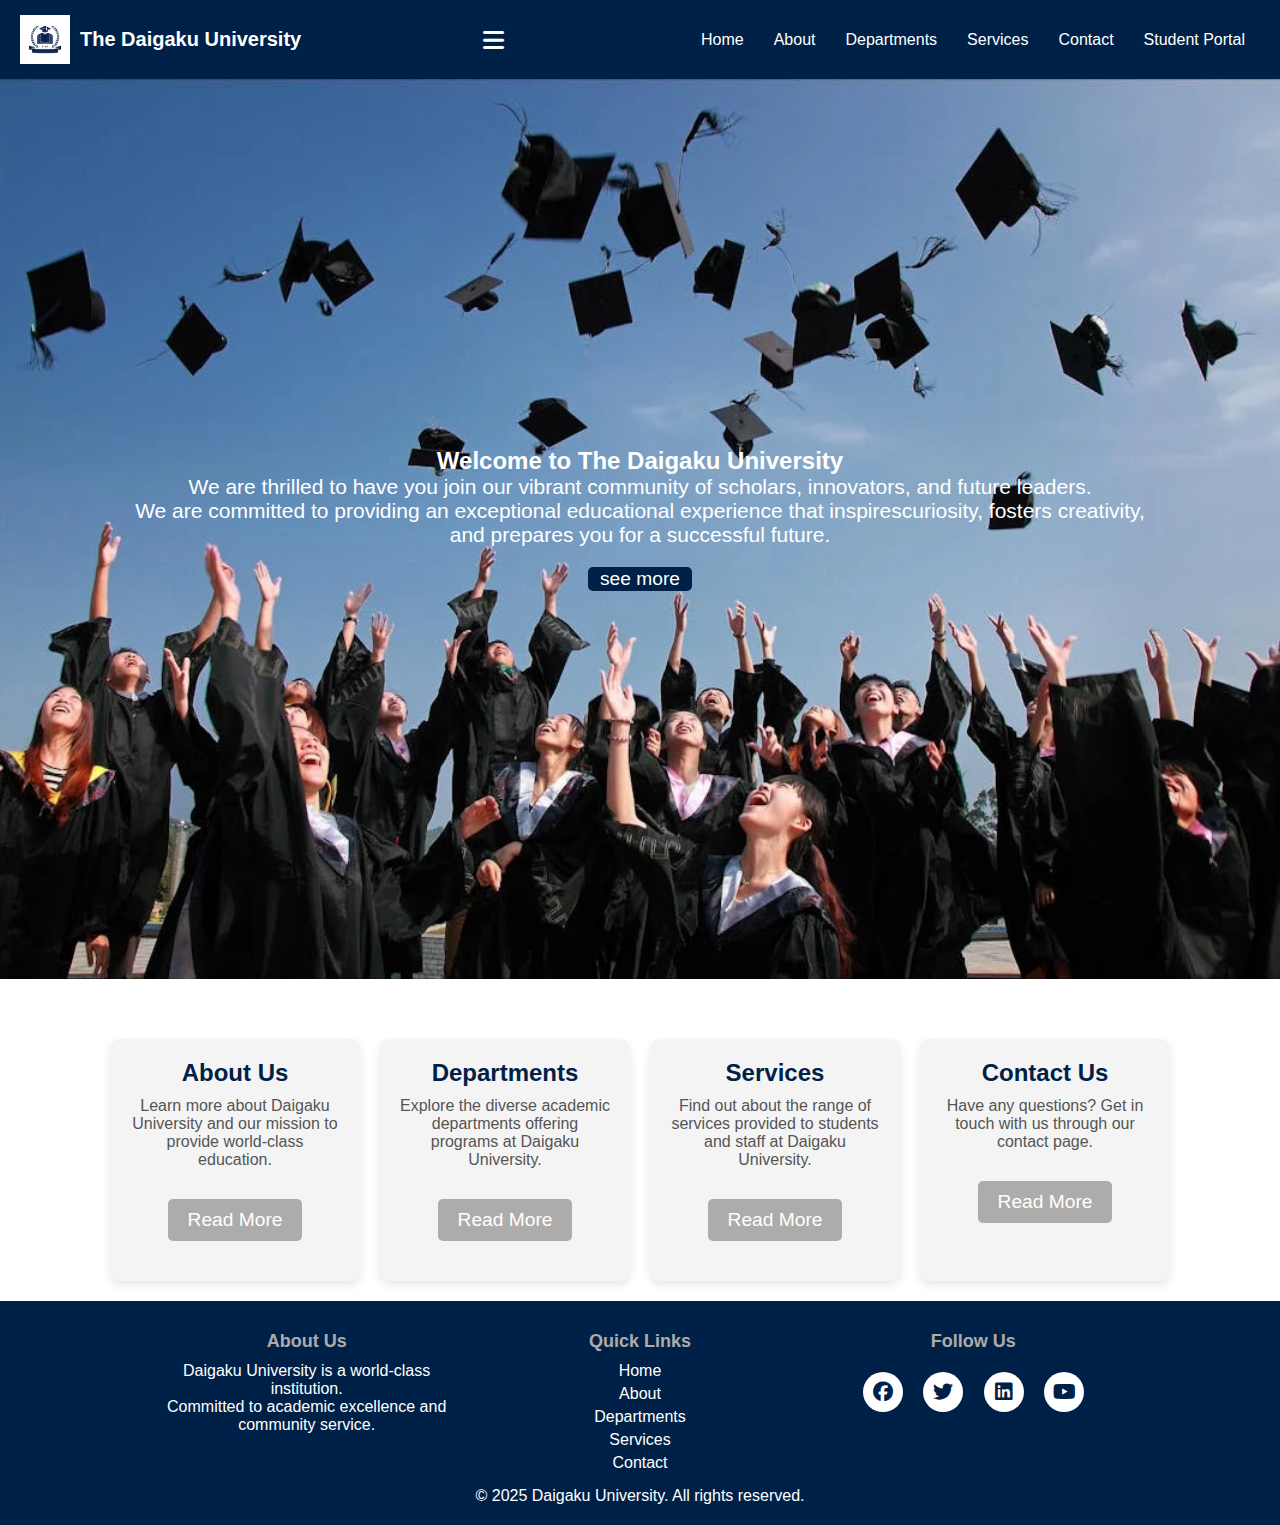
<file: index.html>
<!DOCTYPE html>
<html lang="en">

<head>
    <meta charset="UTF-8">
    <meta name="viewport" content="width=device-width, initial-scale=1.0">
    <title>Home - Daigaku University</title>
    <link rel="stylesheet" href="css/home.css">
    <link rel="stylesheet" href="https://cdnjs.cloudflare.com/ajax/libs/font-awesome/6.4.2/css/all.min.css">

</head>

<body>

    <header>
        <div class="header-container">
            <div class="logo-container">
                <img src="assets/logo1.png" alt="Daigaku-logo">
                <h1> The Daigaku University</h1>
            </div>

            <i class="fas fa-bars menu-icon" onclick="toggleMenu()"></i>

            <nav>
                <ul id="nav-menu">
                    <li><a href="index.html">Home</a> </li>
                    <li><a href="about.html">About</a></li>
                    <li><a href="departments.html">Departments</a> </li>
                    <li><a href="services.html">Services</a> </li>
                    <li><a href="contact.html">Contact</a></li>
                    <li><a href="login.html">Student Portal</a></li>
                </ul>
            </nav>
        </div>
    </header>


<!-- Hero Section -->
    <div class="hero">
        <h2>Welcome to The Daigaku University</h2>
        <p>
            We are thrilled to have you join our vibrant community of scholars, innovators, and future leaders. <br>
            We are committed to providing an exceptional educational experience that inspirescuriosity, fosters creativity,
            <br>and prepares you for a successful future.
        </p>
        <a href="about.html" class="btn">see more</a>

    </div>


    <!-- Page Preview Section -->
    <div class="page-previews">

        <div class="preview-card">
            <h3>About Us</h3>
            <p>Learn more about Daigaku University and our mission to provide world-class education.</p>
            <a href="about.html" class="btn">Read More</a>
        </div>

        <div class="preview-card">
            <h3>Departments</h3>
            <p>Explore the diverse academic departments offering programs at Daigaku University.</p>
            <a href="departments.html" class="btn">Read More</a>
        </div>

        <div class="preview-card">
            <h3>Services</h3>
            <p>Find out about the range of services provided to students and staff at Daigaku University.</p>
            <a href="services.html" class="btn">Read More</a>
        </div>

        <div class="preview-card">
            <h3>Contact Us</h3>
            <p>Have any questions? Get in touch with us through our contact page.</p>
            <a href="contact.html" class="btn">Read More</a>
        </div>
        
    </div>


<!-- Footer Section -->
    <footer class="footer">
        <div class="footer-container">
            <div class="footer-section">
                <h3>About Us</h3>
                <p>Daigaku University is a world-class institution.</p>
                <p>Committed to academic excellence and community service.</p>
            </div>
            <div class="footer-section">
                <h3>Quick Links</h3>
                <ul>
                    <li><a href="index.html">Home</a> </li>
                    <li><a href="about.html">About</a></li>
                    <li><a href="departments.html">Departments</a> </li>
                    <li><a href="services.html">Services</a> </li>
                    <li><a href="contact.html">Contact</a></li>
                </ul>
            </div>
            <div class="footer-section">
                <h3>Follow Us</h3>
                <div class="socials">
                    <a href="#"><i class="fab fa-facebook"></i></a>
                    <a href="#"><i class="fab fa-twitter"></i></a>
                    <a href="#"><i class="fab fa-linkedin"></i></a>
                    <a href="#"><i class="fab fa-youtube"></i></a>
                </div>
            </div>
        </div>
        <p class="copright">&copy; 2025 Daigaku University. All rights reserved.</p>
    </footer>
</body>
<script src="js/script.js"></script>
</html>
</file>
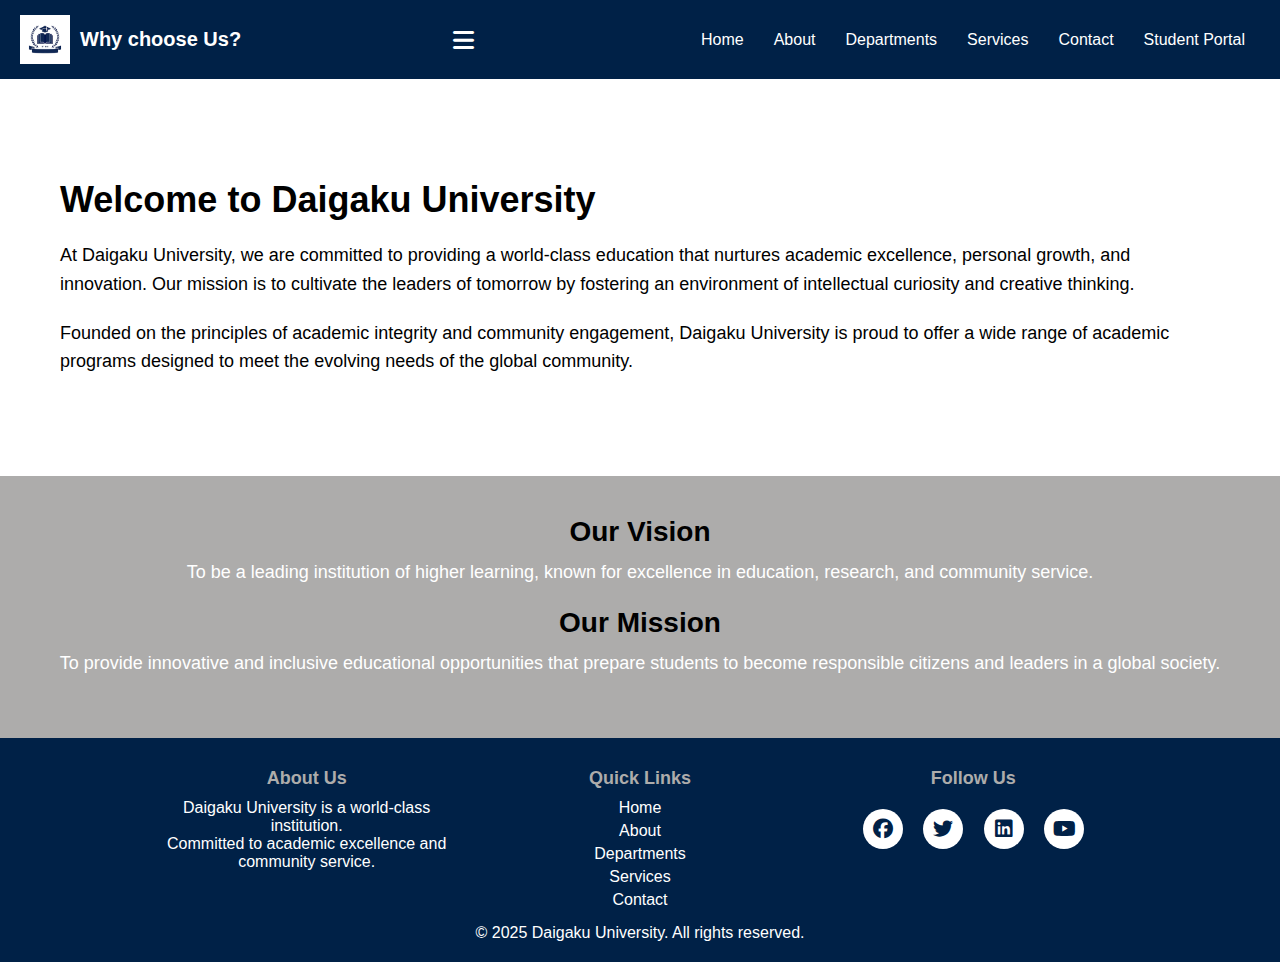
<file: about.html>
<!DOCTYPE html>
<html lang="en">
<head>
    <meta charset="UTF-8">
    <meta name="viewport" content="width=device-width, initial-scale=1.0">
    <title>About Us - Maasai Mara University</title>
    <link rel="stylesheet" href="css/about.css">
    <link rel="stylesheet" href="https://cdnjs.cloudflare.com/ajax/libs/font-awesome/6.4.2/css/all.min.css">
</head>
<body>
    <header>
        <div class="header-container">
            <div class="logo-container">
                <img src="assets/logo1.png" alt="mmarau-logo">
                <h1> Why choose Us?</h1>
            </div>

            <i class="fas fa-bars menu-icon" onclick="toggleMenu()"></i>

            <nav>
                <ul>
                    <li><a href="index.html">Home</a> </li>
                    <li><a href="about.html">About</a></li>
                    <li><a href="departments.html">Departments</a> </li>
                    <li><a href="services.html">Services</a> </li>
                    <li><a href="contact.html">Contact</a></li>
                    <li><a href="login.html">Student Portal</a></li>
                </ul>
            </nav>
        </div>
    </header>
    
    <!-- About Us Section -->
    <section class="about-section">
        <div class="about-container">
            <div class="about-text">
                <h2>Welcome to Daigaku University</h2>
                <p>At Daigaku University, we are committed to providing a world-class education that nurtures academic excellence, personal growth, and innovation. Our mission is to cultivate the leaders of tomorrow by fostering an environment of intellectual curiosity and creative thinking.</p>
                <p>Founded on the principles of academic integrity and community engagement, Daigaku University is proud to offer a wide range of academic programs designed to meet the evolving needs of the global community.</p>
            </div>
        </div>
    </section>

    <!-- Vision and Mission Section -->
    <section class="vision-mission">
        <div class="vision-container">
            <h3>Our Vision</h3>
            <p>To be a leading institution of higher learning, known for excellence in education, research, and community service.</p>
        </div>
        <div class="mission-container">
            <h3>Our Mission</h3>
            <p>To provide innovative and inclusive educational opportunities that prepare students to become responsible citizens and leaders in a global society.</p>
        </div>
    </section>


    <!-- Footer Section -->
    <footer class="footer">
        <div class="footer-container">
            <div class="footer-section">
                <h3>About Us</h3>
                <p>Daigaku University is a world-class institution.</p>
                <p>Committed to academic excellence and community service.</p>
            </div>
            <div class="footer-section">
                <h3>Quick Links</h3>
                <ul>
                    <li><a href="index.html">Home</a> </li>
                    <li><a href="about.html">About</a></li>
                    <li><a href="departments.html">Departments</a> </li>
                    <li><a href="services.html">Services</a> </li>
                    <li><a href="contact.html">Contact</a></li>
                </ul>
            </div>
            <div class="footer-section">
                <h3>Follow Us</h3>
                <div class="socials">
                    <a href="#"><i class="fab fa-facebook"></i></a>
                    <a href="#"><i class="fab fa-twitter"></i></a>
                    <a href="#"><i class="fab fa-linkedin"></i></a>
                    <a href="#"><i class="fab fa-youtube"></i></a>
                </div>
            </div>
        </div>
        <p class="copright">&copy; 2025 Daigaku University. All rights reserved.</p>
    </footer>
</body>
<script src="js/script.js"></script>
</html>
</file>
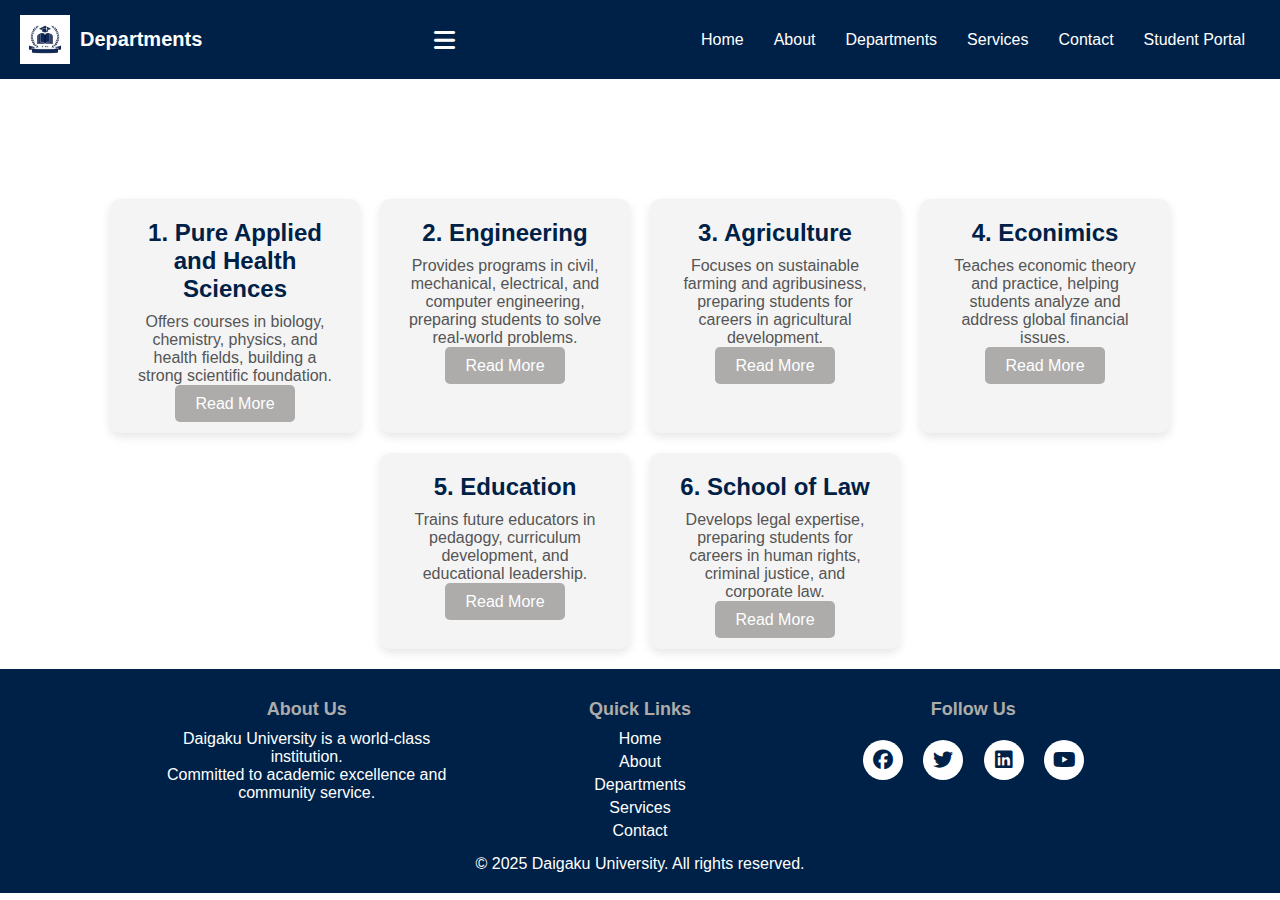
<file: departments.html>
<!DOCTYPE html>
<html lang="en">
<head>
    <meta charset="UTF-8">
    <meta name="viewport" content="width=device-width, initial-scale=1.0">
    <title>Departments - Maasai Mara University</title>
    <link rel="stylesheet" href="css/department.css">
    <link rel="stylesheet" href="https://cdnjs.cloudflare.com/ajax/libs/font-awesome/6.4.2/css/all.min.css">
</head>
<body>
    <header>
        <div class="header-container">
            <div class="logo-container">
                <img src="assets/logo1.png" alt="mmarau-logo">
                <h1> Departments</h1>
            </div>

            <i class="fas fa-bars menu-icon" onclick="toggleMenu()"></i>

            <nav>
                <ul>
                    <li><a href="index.html">Home</a> </li>
                    <li><a href="about.html">About</a></li>
                    <li><a href="departments.html">Departments</a> </li>
                    <li><a href="services.html">Services</a> </li>
                    <li><a href="contact.html">Contact</a></li>
                    <li><a href="login.html">Student Portal</a></li>
                </ul>
            </nav>
        </div>
    </header>


    <!-- Page Preview Section -->
    <div class="page-previews">
        
        <div class="preview-card">
            <h3>1. Pure Applied and Health Sciences</h3>
            <p>Offers courses in biology, chemistry, physics, and health fields, building a strong scientific foundation.</p>
            <a href="#" class="btn">Read More</a>
        </div>

        <div class="preview-card">
            <h3>2. Engineering</h3>
            <p>Provides programs in civil, mechanical, electrical, and computer engineering, preparing students to solve real-world problems.</p>
            <a href="#" class="btn">Read More</a>
        </div>

        <div class="preview-card">
            <h3>3. Agriculture</h3>
            <p>Focuses on sustainable farming and agribusiness, preparing students for careers in agricultural development.</p>
            <a href="#" class="btn">Read More</a>
        </div>

        <div class="preview-card">
            <h3>4. Econimics</h3>
            <p>Teaches economic theory and practice, helping students analyze and address global financial issues.</p>
            <a href="#" class="btn">Read More</a>
        </div>

        <div class="preview-card">
            <h3>5. Education</h3>
            <p>Trains future educators in pedagogy, curriculum development, and educational leadership.</p>
            <a href="#" class="btn">Read More</a>
        </div>

        <div class="preview-card">
            <h3>6. School of Law</h3>
            <p>Develops legal expertise, preparing students for careers in human rights, criminal justice, and corporate law.</p>
            <a href="#" class="btn">Read More</a>
        </div>
        
    </div>

        <!-- Footer Section -->
        <footer class="footer">
            <div class="footer-container">
                <div class="footer-section">
                    <h3>About Us</h3>
                    <p>Daigaku University is a world-class institution.</p>
                    <p>Committed to academic excellence and community service.</p>
                </div>
                <div class="footer-section">
                    <h3>Quick Links</h3>
                    <ul>
                        <li><a href="index.html">Home</a> </li>
                        <li><a href="about.html">About</a></li>
                        <li><a href="departments.html">Departments</a> </li>
                        <li><a href="services.html">Services</a> </li>
                        <li><a href="contact.html">Contact</a></li>
                    </ul>
                </div>
                <div class="footer-section">
                    <h3>Follow Us</h3>
                    <div class="socials">
                        <a href="#"><i class="fab fa-facebook"></i></a>
                        <a href="#"><i class="fab fa-twitter"></i></a>
                        <a href="#"><i class="fab fa-linkedin"></i></a>
                        <a href="#"><i class="fab fa-youtube"></i></a>
                    </div>
                </div>
            </div>
            <p class="copright">&copy; 2025 Daigaku University. All rights reserved.</p>
        </footer>
</body>
<script src="js/script.js"></script>
</html>
</file>
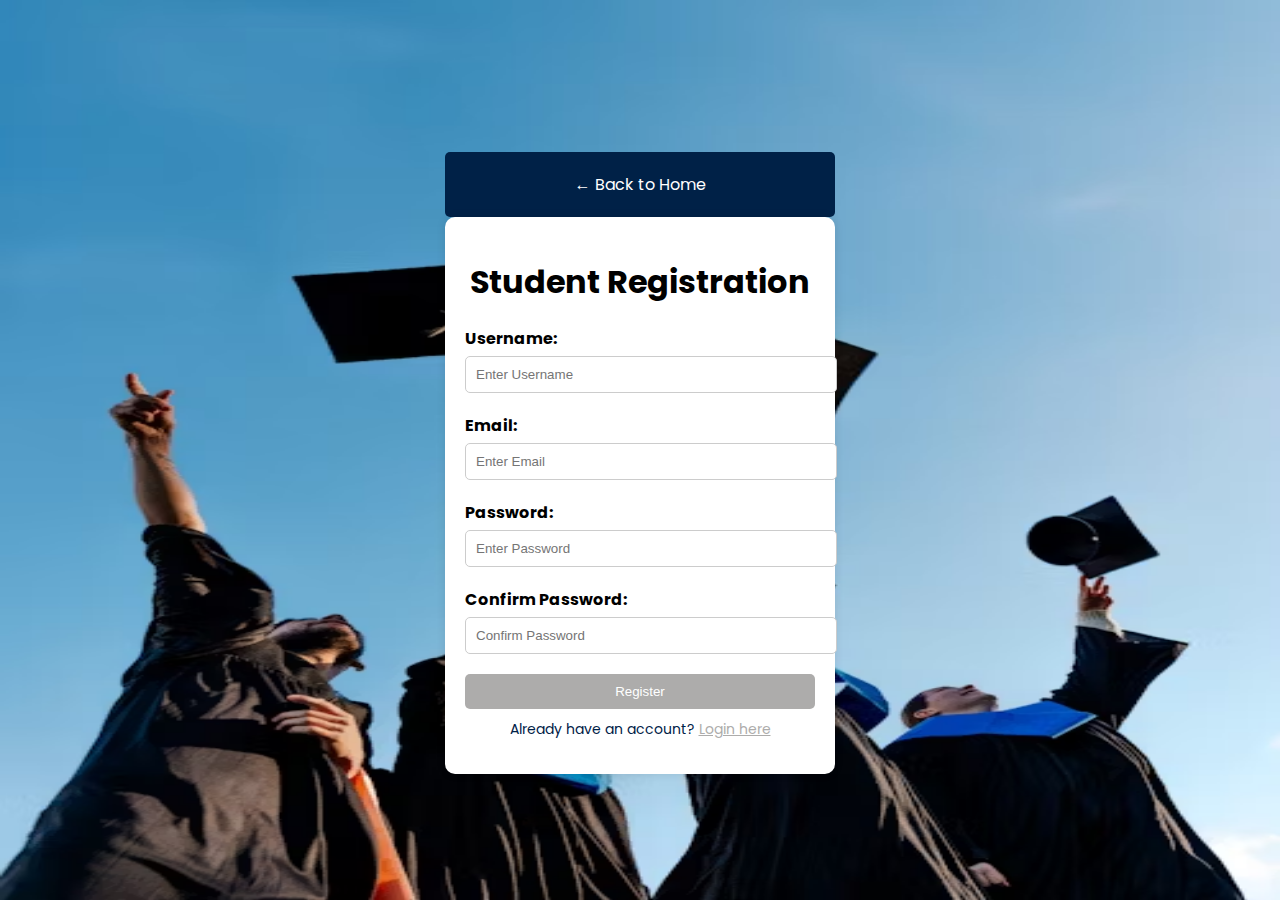
<file: register.html>
<!DOCTYPE html>
<html lang="en">

<head>
  <meta charset="UTF-8">
  <meta name="viewport" content="width=device-width, initial-scale=1">
  <title>Register Page</title>
  <link href="https://fonts.googleapis.com/css2?family=Poppins:wght@300;400;600&display=swap" rel="stylesheet">
  <style>
    html {
      font-family: 'Poppins', sans-serif;
      box-sizing: border-box;
      margin: 0;
      padding: 0;
    }

    body {
      background-image: url('/assets/image.png');
      background-size: 100% 100%;
      background-position: center;
      background-repeat: no-repeat;
      background-attachment: fixed;
      display: flex;
      justify-content: center;
      align-items: center;
      height: 100vh;
      flex-direction: column;
    }

    .login-container {
      background: white;
      padding: 20px;
      border-radius: 10px;
      box-shadow: 0 0 10px rgba(0, 0, 0, 0.1);
      width: 350px;
      text-align: center;
    }

    h1 {
      margin-bottom: 20px;
    }

    .login-container label {
      display: block;
      text-align: left;
      margin: 10px 0 5px;
      font-weight: bold;
    }

    .login-container input {
      width: 100%;
      padding: 10px;
      margin-bottom: 10px;
      border: 1px solid #ccc;
      border-radius: 5px;
    }

    .btn {
      width: 100%;
      padding: 10px;
      border: none;
      color: white;
      border-radius: 5px;
      cursor: pointer;
      margin-top: 10px;
      text-decoration: none;
      display: inline-block;
      text-align: center;
    }


    .home-btn {
      background: #002147;
      width: 350px;
      padding: 20px;
      border: none;
      color: white;
      border-radius: 5px;
      cursor: pointer;
      margin-top: 10px;
      text-decoration: none;
      display: inline-block;
      text-align: center;
    }


    .register-btn {
      background: #adacab;
    }

    .home-btn,
    .login-btn {
      background: #002147;
    }

    .btn:hover,
    .home-btn:hover,
    .register-btn:hover,
    .login-btn:hover {
      opacity: 0.8;
    }

    a {
      text-decoration: none;
      color: white;
    }

    .small-text {
      font-size: 14px;
      margin-top: 10px;
      color: #002147;
    }

    .small-text a {
      text-decoration: underline;
      color: #adacab;
    }
  </style>
</head>

<body>
  <a href="index.html" class="home-btn">← Back to Home</a>
  <div class="login-container">
    <h1>Student Registration</h1>
    <form action="register.php" method="POST">
      <label for="username">Username:</label>
      <input type="text" id="username" name="username" placeholder="Enter Username" required>

      <label for="email">Email:</label>
      <input type="email" id="email" name="email" placeholder="Enter Email" required>

      <label for="password">Password:</label>
      <input type="password" id="password" name="password" placeholder="Enter Password" required>

      <label for="confirmpassword">Confirm Password:</label>
      <input type="password" id="confirmpassword" name="confirmpassword" placeholder="Confirm Password" required>

      <button type="submit" class="register-btn btn">Register</button>
      <p class="small-text">
        Already have an account? <a href="login.html">Login here</a>
      </p>
    </form>
  </div>
</body>

</html>
</file>
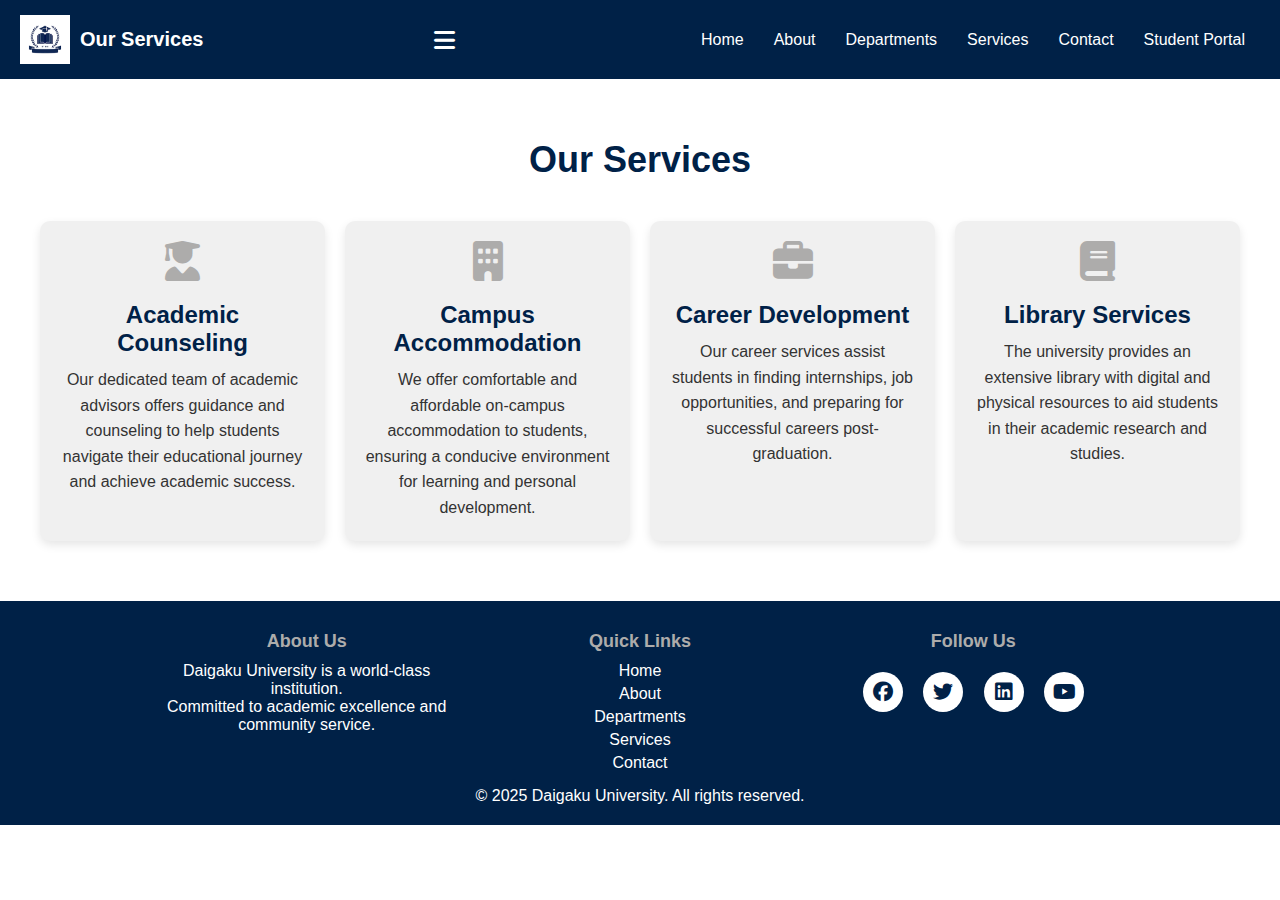
<file: services.html>
<!DOCTYPE html>
<html lang="en">

<head>
    <meta charset="UTF-8">
    <meta name="viewport" content="width=device-width, initial-scale=1.0">
    <title>Our Services - Maasai Mara University</title>
    <link rel="stylesheet" href="css/services.css">
    <link rel="stylesheet" href="https://cdnjs.cloudflare.com/ajax/libs/font-awesome/6.4.2/css/all.min.css">
</head>

<body>
    <header>
        <div class="header-container">
            <div class="logo-container">
                <img src="assets/logo1.png" alt="mmarau-logo">
                <h1> Our Services</h1>
            </div>

            <i class="fas fa-bars menu-icon" onclick="toggleMenu()"></i>

            <nav>
                <ul>
                    <li><a href="index.html">Home</a> </li>
                    <li><a href="about.html">About</a></li>
                    <li><a href="departments.html">Departments</a> </li>
                    <li><a href="services.html">Services</a> </li>
                    <li><a href="contact.html">Contact</a></li>
                    <li><a href="login.html">Student Portal</a></li>
                </ul>
            </nav>
        </div>
    </header>

    <!-- Services Section -->
    <section class="services-section">
        <h2>Our Services</h2>
        <div class="services-container">
            <!-- Service 1 -->
            <div class="service-card">
                <i class="fas fa-user-graduate"></i> <!-- Font Awesome icon -->
                <h3>Academic Counseling</h3>
                <p>Our dedicated team of academic advisors offers guidance and counseling to help students navigate their educational journey and achieve academic success.</p>
            </div>
            <!-- Service 2 -->
            <div class="service-card">
                <i class="fas fa-building"></i> <!-- Font Awesome icon -->
                <h3>Campus Accommodation</h3>
                <p>We offer comfortable and affordable on-campus accommodation to students, ensuring a conducive environment for learning and personal development.</p>
            </div>
            <!-- Service 3 -->
            <div class="service-card">
                <i class="fas fa-briefcase"></i> <!-- Font Awesome icon -->
                <h3>Career Development</h3>
                <p>Our career services assist students in finding internships, job opportunities, and preparing for successful careers post-graduation.</p>
            </div>
            <!-- Service 4 -->
            <div class="service-card">
                <i class="fas fa-book"></i> <!-- Font Awesome icon -->
                <h3>Library Services</h3>
                <p>The university provides an extensive library with digital and physical resources to aid students in their academic research and studies.</p>
            </div>
        </div>
    </section>

        <!-- Footer Section -->
        <footer class="footer">
            <div class="footer-container">
                <div class="footer-section">
                    <h3>About Us</h3>
                    <p>Daigaku University is a world-class institution.</p>
                    <p>Committed to academic excellence and community service.</p>
                </div>
                <div class="footer-section">
                    <h3>Quick Links</h3>
                    <ul>
                        <li><a href="index.html">Home</a> </li>
                        <li><a href="about.html">About</a></li>
                        <li><a href="departments.html">Departments</a> </li>
                        <li><a href="services.html">Services</a> </li>
                        <li><a href="contact.html">Contact</a></li>
                    </ul>
                </div>
                <div class="footer-section">
                    <h3>Follow Us</h3>
                    <div class="socials">
                        <a href="#"><i class="fab fa-facebook"></i></a>
                        <a href="#"><i class="fab fa-twitter"></i></a>
                        <a href="#"><i class="fab fa-linkedin"></i></a>
                        <a href="#"><i class="fab fa-youtube"></i></a>
                    </div>
                </div>
            </div>
            <p class="copright">&copy; 2025 Daigaku University. All rights reserved.</p>
        </footer>

</body>
<script src="js/script.js"></script>
</html>
</file>
<file: css/home.css>
* {
    margin: 0;
    padding: 0;
    box-sizing: border-box;
}

body {
    font-family: 'Poppins', sans-serif;
}

/* HEADER NAVIGATION */
.header-container {
    display: flex;
    justify-content: space-between;
    align-items: center;
    background-color: #002147;
    padding: 15px 20px;
    color: white;
}

/* Logo */
.logo-container {
    display: flex;
    align-items: center;
}

.logo-container img {
    width: 50px;
    margin-right: 10px;
}

.logo-container h1 {
    font-size: 20px;
}

/* Navigation Menu */
nav ul {
    list-style: none;
    display: flex;
}

nav ul li {
    margin: 0 15px;
}

nav ul li a {
    color: white;
    text-decoration: none;
    font-weight: 500;
    transition: 0.3s;
}

nav ul li a:hover {
    text-decoration: underline;
}

/* HAMBURGER MENU */
.menu-icon {
    display: none;
    font-size: 24px;
    cursor: pointer;
    display: block;
}

/* RESPONSIVE DESIGN */
@media screen and (max-width: 768px) {
    nav ul {
        display: none; 
        flex-direction: column;
        background-color: rgba(0, 33, 71, 0.95);
        position: absolute;
        top: o;
        left: 0;
        margin-top: 40px;
        width: 150px;
        height: 100vh;
        text-align: left;
        padding: 20px;
        z-index: 1000;
        transition: transfom 0.07s ease-in-out;
    }

    nav.active ul {
        display: flex;
    }

    nav ul li {
        margin: 15px 0;
    }
}


/* Hero_section stylying */
.hero {
    background-image: url('../assets/graduands.webp'); 
    background-size: cover; 
    background-position: center; 
    color: white; 
    height: 100vh; 
    display: flex; 
    flex-direction: column;
    justify-content: center; 
    text-align: center; 
    padding: 0; 
    position: relative;
}

.hero h1 {
    font-size: 21px; 
    margin: 0;
    font-weight: bold; 
}

.hero p {
    font-size: 21px; 
}

.btn {
    display: inline-block;
    padding: 1px 12px;
    background-color: #002147; 
    color: white;
    text-decoration: none;
    font-size: 1.2rem;
    border-radius: 5px;
    margin: 20px auto;
    transition: background 0.3s ease;
    text-align: center;

}

.btn:hover {
    background-color: #adacab;
}


/* Page Preview Section styling*/
.page-previews {
    display: flex;
    flex-wrap: wrap;
    gap: 20px;
    justify-content: center;
    margin-top: 40px;
    padding: 20px;
}

.preview-card {
    background-color: #f4f4f4;
    border-radius: 10px;
    padding: 20px;
    width: 250px;
    box-shadow: 0 4px 10px rgba(0, 0, 0, 0.1);
    text-align: center;
}

.preview-card h3 {
    font-size: 24px;
    color: #002147;
}

.preview-card p {
    font-size: 16px;
    color: #555;
    margin: 10px 0;
}

.preview-card .btn {
    padding: 10px 20px;
    background-color: #adacab;
    color: white;
    text-decoration: none;
    border-radius: 5px;
    transition: background-color 0.3s ease;
}

.preview-card .btn:hover {
    background-color: #002147;
}



/* Footer section styling */
.footer{
    background-color: #002147; 
    color: white;
    padding: 20px 0;
    text-align: center;
}

.footer-container{
    display: flex;
    justify-content: space-between;
    flex-wrap: wrap;
    max-width: 1000px;
    margin: auto;
}

.footer-section{
    flex: 1;
    padding: 10px;
    min-width: 250px;
}

.footer-section h3 {
    font-size: 18px;
    margin-bottom: 10px;
    color: #adacab; 
}

.footer-section ul {
    list-style: none;
    padding: 0;
}

.footer-section ul li {
    margin: 5px 0;
}

.footer-section ul li a {
    color: white;
    text-decoration: none;
}

.footer-section ul li a:hover {
    color: #adacab;
}

.socials{
    text-align: center;
    margin-top: 20px;
}

.socials a {
    display: inline-block;
    width: 40px;
    height: 40px;
    line-height: 40px;
    margin: 0 8px;
    text-align: center;
    border-radius: 50%;
    background-color: white;
    color: #002147;
    font-size: 20px;
    transition: all 0.3s ease-in-out;
}  

.socials a:hover {
    background-color: #adacab;
    color: #002147;
    transform: scale(1.1);
}


.copyright {
    margin-top: 15px;
    font-size: 14px;
    border-top: 1px solid white;
    padding-top: 10px;
}

@media (max-width: 768px) {
    .footer-container {
        flex-direction: column; 
        align-items: center;
    }
}
</file>
<file: css/about.css>
* {
    margin: 0;
    padding: 0;
    box-sizing: border-box;
}

body {
    font-family: 'Poppins', sans-serif;
}

/* HEADER NAVIGATION */
.header-container {
    display: flex;
    justify-content: space-between;
    align-items: center;
    background-color: #002147;
    padding: 15px 20px;
    color: white;
}

/* Logo */
.logo-container {
    display: flex;
    align-items: center;
}

.logo-container img {
    width: 50px;
    margin-right: 10px;
}

.logo-container h1 {
    font-size: 20px;
}

/* Navigation Menu */
nav ul {
    list-style: none;
    display: flex;
}

nav ul li {
    margin: 0 15px;
}

nav ul li a {
    color: white;
    text-decoration: none;
    font-weight: 500;
    transition: 0.3s;
}

nav ul li a:hover {
    text-decoration: underline;
}

/* HAMBURGER MENU */
.menu-icon {
    display: none;
    font-size: 24px;
    cursor: pointer;
    display: block;
}

/* RESPONSIVE DESIGN */
@media screen and (max-width: 768px) {
    nav ul {
        display: none; 
        flex-direction: column;
        background-color: rgba(0, 33, 71, 0.95);
        position: absolute;
        top: o;
        left: 0;
        margin-top: 40px;
        width: 150px;
        height: 100vh;
        text-align: left;
        padding: 20px;
        z-index: 1000;
        transition: transfom 0.07s ease-in-out;
    }

    nav.active ul {
        display: flex;
    }

    nav ul li {
        margin: 15px 0;
    }
}

.footer{
    background-color: #002147; 
    color: white;
    padding: 20px 0;
    text-align: center;
}

.footer-container{
    display: flex;
    justify-content: space-between;
    flex-wrap: wrap;
    max-width: 1000px;
    margin: auto;
}

.footer-section{
    flex: 1;
    padding: 10px;
    min-width: 250px;
}

.footer-section h3 {
    font-size: 18px;
    margin-bottom: 10px;
    color: #adacab 
}

.footer-section ul {
    list-style: none;
    padding: 0;
}

.footer-section ul li {
    margin: 5px 0;
}

.footer-section ul li a {
    color: white;
    text-decoration: none;
}

.footer-section ul li a:hover {
    color: #adacab;
}

.socials{
    text-align: center;
    margin-top: 20px;
}

.socials a {
    display: inline-block;
    width: 40px;
    height: 40px;
    line-height: 40px;
    margin: 0 8px;
    text-align: center;
    border-radius: 50%;
    background-color: white;
    color: #002147;
    font-size: 20px;
    transition: all 0.3s ease-in-out;
}  

.socials a:hover {
    background-color: #adacab;
    color: #002147;
    transform: scale(1.1);
}


.copyright {
    margin-top: 15px;
    font-size: 14px;
    border-top: 1px solid white;
    padding-top: 10px;
}

@media (max-width: 768px) {
    .footer-container {
        flex-direction: column; 
        align-items: center;
    }
}

.about-section{
    display: flex;
    justify-content: space-between;
    align-items: center;
    padding: 60px 20px;
    background-color: #ffffff;
}

.about-container {
    display: flex;
    flex-wrap: wrap;
    gap: 20px;
    max-width: 1200px;
    margin: 0 auto;
}

.about-text {
    flex: 1;
    padding: 20px;
}

.about-text h2 {
    font-size: 36px;
    margin-bottom: 20px;
    margin-top: 20px;
}

.about-text p {
    font-size: 18px;
    line-height: 1.6;
    margin-bottom: 20px;
}


/* Vision and Mission Section */
.vision-mission {
    background-color: #adacab;
    padding: 40px 20px;
    text-align: center;
}

.vision-container, .mission-container {
    margin-bottom: 20px;
}

.vision-container h3, .mission-container h3 {
    font-size: 28px;
    margin-bottom: 10px;
}

.vision-container p, .mission-container p {
    font-size: 18px;
    color: white;
    line-height: 1.6;
}
</file>
<file: css/department.css>
* {
    margin: 0;
    padding: 0;
    box-sizing: border-box;
}

body {
    font-family: 'Poppins', sans-serif;
}

/* HEADER NAVIGATION */
.header-container {
    display: flex;
    justify-content: space-between;
    align-items: center;
    background-color: #002147;
    padding: 15px 20px;
    color: white;
}

/* Logo */
.logo-container {
    display: flex;
    align-items: center;
}

.logo-container img {
    width: 50px;
    margin-right: 10px;
}

.logo-container h1 {
    font-size: 20px;
}

/* Navigation Menu */
nav ul {
    list-style: none;
    display: flex;
}

nav ul li {
    margin: 0 15px;
}

nav ul li a {
    color: white;
    text-decoration: none;
    font-weight: 500;
    transition: 0.3s;
}

nav ul li a:hover {
    text-decoration: underline;
}

/* HAMBURGER MENU */
.menu-icon {
    display: none;
    font-size: 24px;
    cursor: pointer;
    display: block;
}

/* RESPONSIVE DESIGN */
@media screen and (max-width: 768px) {
    nav ul {
        display: none; 
        flex-direction: column;
        background-color: rgba(0, 33, 71, 0.95);
        position: absolute;
        top: o;
        left: 0;
        margin-top: 40px;
        width: 150px;
        height: 100vh;
        text-align: left;
        padding: 20px;
        z-index: 1000;
        transition: transfom 0.07s ease-in-out;
    }

    nav.active ul {
        display: flex;
    }

    nav ul li {
        margin: 15px 0;
    }
}

.footer{
    background-color: #002147; 
    color: white;
    padding: 20px 0;
    text-align: center;
}

.footer-container{
    display: flex;
    justify-content: space-between;
    flex-wrap: wrap;
    max-width: 1000px;
    margin: auto;
}

.footer-section{
    flex: 1;
    padding: 10px;
    min-width: 250px;
}

.footer-section h3 {
    font-size: 18px;
    margin-bottom: 10px;
    color: #adacab; 
}

.footer-section ul {
    list-style: none;
    padding: 0;
}

.footer-section ul li {
    margin: 5px 0;
}

.footer-section ul li a {
    color: white;
    text-decoration: none;
}

.footer-section ul li a:hover {
    color: #adacab;
}

.socials{
    text-align: center;
    margin-top: 20px;
}

.socials a {
    display: inline-block;
    width: 40px;
    height: 40px;
    line-height: 40px;
    margin: 0 8px;
    text-align: center;
    border-radius: 50%;
    background-color: white;
    color: #002147;
    font-size: 20px;
    transition: all 0.3s ease-in-out;
}  

.socials a:hover {
    background-color: #adacab;
    color: #002147;
    transform: scale(1.1);
}


.copyright {
    margin-top: 15px;
    font-size: 14px;
    border-top: 1px solid white;
    padding-top: 10px;
}

@media (max-width: 768px) {
    .footer-container {
        flex-direction: column; 
        align-items: center;
    }
}


/* content */
.page-previews {
    display: flex;
    flex-wrap: wrap;
    gap: 20px;
    justify-content: center;
    margin-top: 100px;
    padding: 20px;
}

.preview-card {
    background-color: #f4f4f4;
    border-radius: 10px;
    padding: 20px;
    width: 250px;
    box-shadow: 0 4px 10px rgba(0, 0, 0, 0.1);
    text-align: center;
}

.preview-card h3 {
    font-size: 24px;
    color: #002147;
}

.preview-card p {
    font-size: 16px;
    color: #555;
    margin: 10px 0;
}

.preview-card .btn {
    padding: 10px 20px;
    background-color: #adacab;
    color: white;
    text-decoration: none;
    border-radius: 5px;
    transition: background-color 0.3s ease;
}

.preview-card .btn:hover {
    background-color: #002147;
}
</file>
<file: css/services.css>
* {
    margin: 0;
    padding: 0;
    box-sizing: border-box;
}

body {
    font-family: 'Poppins', sans-serif;
}

/* HEADER NAVIGATION */
.header-container {
    display: flex;
    justify-content: space-between;
    align-items: center;
    background-color: #002147;
    padding: 15px 20px;
    color: white;
}

/* Logo */
.logo-container {
    display: flex;
    align-items: center;
}

.logo-container img {
    width: 50px;
    margin-right: 10px;
}

.logo-container h1 {
    font-size: 20px;
}

/* Navigation Menu */
nav ul {
    list-style: none;
    display: flex;
}

nav ul li {
    margin: 0 15px;
}

nav ul li a {
    color: white;
    text-decoration: none;
    font-weight: 500;
    transition: 0.3s;
}

nav ul li a:hover {
    text-decoration: underline;
}

/* HAMBURGER MENU */
.menu-icon {
    display: none;
    font-size: 24px;
    cursor: pointer;
    display: block;
}

/* RESPONSIVE DESIGN */
@media screen and (max-width: 768px) {
    nav ul {
        display: none; 
        flex-direction: column;
        background-color: rgba(0, 33, 71, 0.95);
        position: absolute;
        top: o;
        left: 0;
        margin-top: 40px;
        width: 150px;
        height: 100vh;
        text-align: left;
        padding: 20px;
        z-index: 1000;
        transition: transfom 0.07s ease-in-out;
    }

    nav.active ul {
        display: flex;
    }

    nav ul li {
        margin: 15px 0;
    }
}

.footer{
    background-color: #002147; 
    color: white;
    padding: 20px 0;
    text-align: center;
}

.footer-container{
    display: flex;
    justify-content: space-between;
    flex-wrap: wrap;
    max-width: 1000px;
    margin: auto;
}

.footer-section{
    flex: 1;
    padding: 10px;
    min-width: 250px;
}

.footer-section h3 {
    font-size: 18px;
    margin-bottom: 10px;
    color: #adacab; 
}

.footer-section ul {
    list-style: none;
    padding: 0;
}

.footer-section ul li {
    margin: 5px 0;
}

.footer-section ul li a {
    color: white;
    text-decoration: none;
}

.footer-section ul li a:hover {
    color: #adacab;
}

.socials{
    text-align: center;
    margin-top: 20px;
}

.socials a {
    display: inline-block;
    width: 40px;
    height: 40px;
    line-height: 40px;
    margin: 0 8px;
    text-align: center;
    border-radius: 50%;
    background-color: white;
    color: #002147;
    font-size: 20px;
    transition: all 0.3s ease-in-out;
}  

.socials a:hover {
    background-color: #adacab;
    color: #002147;
    transform: scale(1.1);
}


.copyright {
    margin-top: 15px;
    font-size: 14px;
    border-top: 1px solid white;
    padding-top: 10px;
}

@media (max-width: 768px) {
    .footer-container {
        flex-direction: column; 
        align-items: center;
    }
}

/* Services Section */
.services-section {
    padding: 60px 20px;
    text-align: center;
    background-color: #ffffff;
}

.services-section h2 {
    font-size: 36px;
    color: #002147;
    margin-bottom: 40px;
}

.services-container {
    display: flex;
    justify-content: space-between;
    flex-wrap: wrap;
    gap: 20px;
    max-width: 1200px;
    margin: 0 auto;
}

.service-card {
    flex: 1;
    min-width: 250px;
    background-color: #f0f0f0;
    padding: 20px;
    border-radius: 10px;
    box-shadow: 0 4px 10px rgba(0, 0, 0, 0.1);
    text-align: center;
    transition: transform 0.3s ease;
}

.service-card:hover {
    transform: translateY(-10px);
}

.service-card i {
    font-size: 40px;
    color: #adacab;
    margin-bottom: 20px;
}

.service-card h3 {
    font-size: 24px;
    color: #002147;
    margin-bottom: 10px;
}

.service-card p {
    font-size: 16px;
    color: #333;
    line-height: 1.6;
}
</file>
